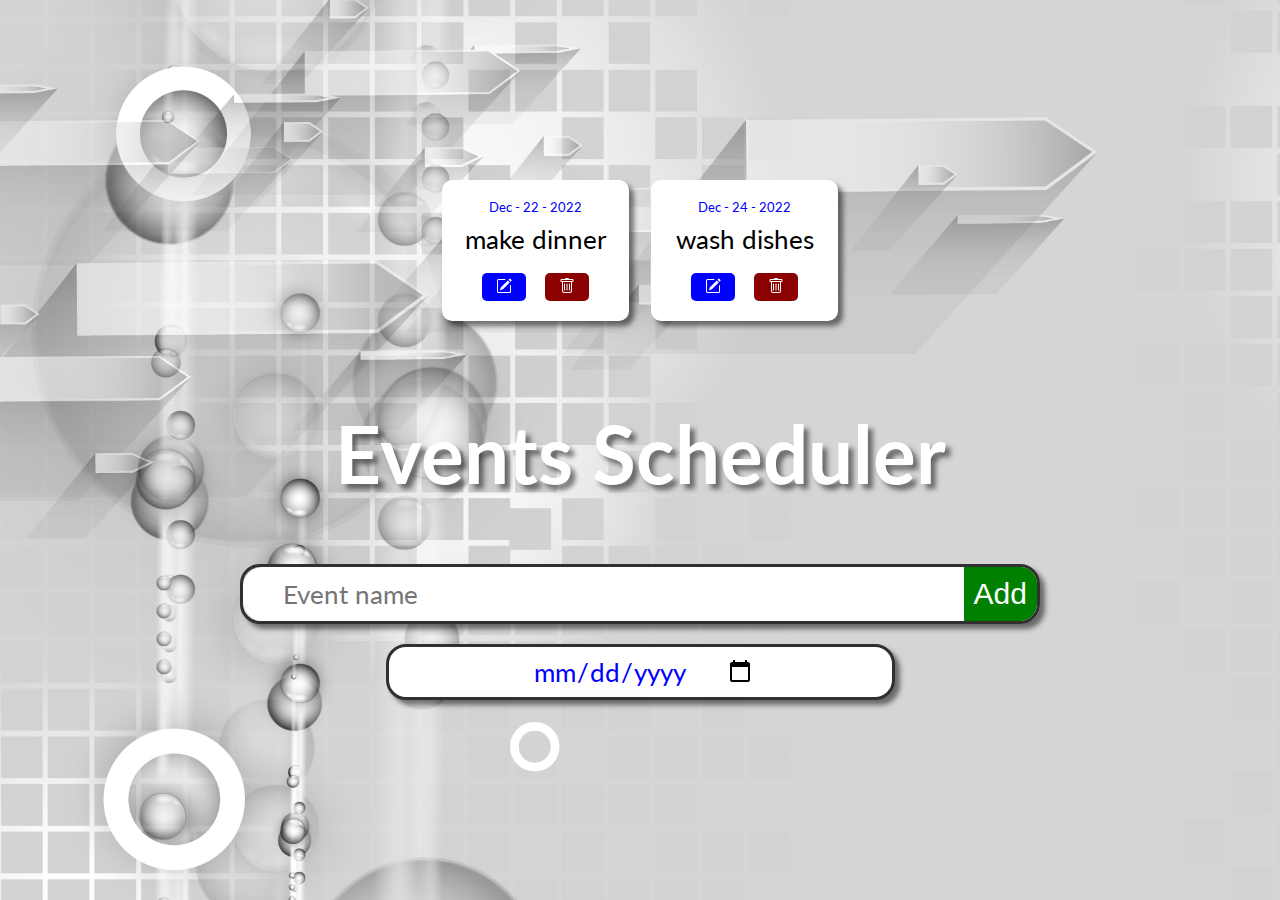
<file: index.html>
<!DOCTYPE html>
<html>
  <head>
    <title>Events Scheduler</title>
    <meta charset="UTF-8">
    <meta content="width=device-width, initial-scale=1" name="viewport" />
    <link rel="preconnect" href="https://fonts.googleapis.com">
    <link rel="preconnect" href="https://fonts.gstatic.com" crossorigin>
    <link href="https://fonts.googleapis.com/css2?family=Lato:wght@900&display=swap" rel="stylesheet">
    <link rel="stylesheet" href="styles/general.css">
    <link rel="stylesheet" href="styles/heading.css">
    <link rel="stylesheet" href="styles/grid.css">
  </head>

  <body>
    
    <div class="banner">
      
      <div class="js-todo-list todo-grid">
       <!-- box goes in here-->
      </div>
      <div class="heading">
        <h1>Events Scheduler</h1>
      </div>
      <div class="todo-input-grid">
      

        <div class="input-row">
          <div class="search-bar-container">
            <input  placeholder="Event name" class="js-name-input name-input search-bar"  type="text">
            <button class="add-todo-button js-add-todo-button">Add</button>
          </div>
        </div>
        <div class="input-row">
          <input type="date" class="js-due-date-input due-date-input">
        </div>
       
        
      </div>
  
    </div>

    


    <script src="scripts/events-scheduler.js"></script>
  </body>
</html>
</file>
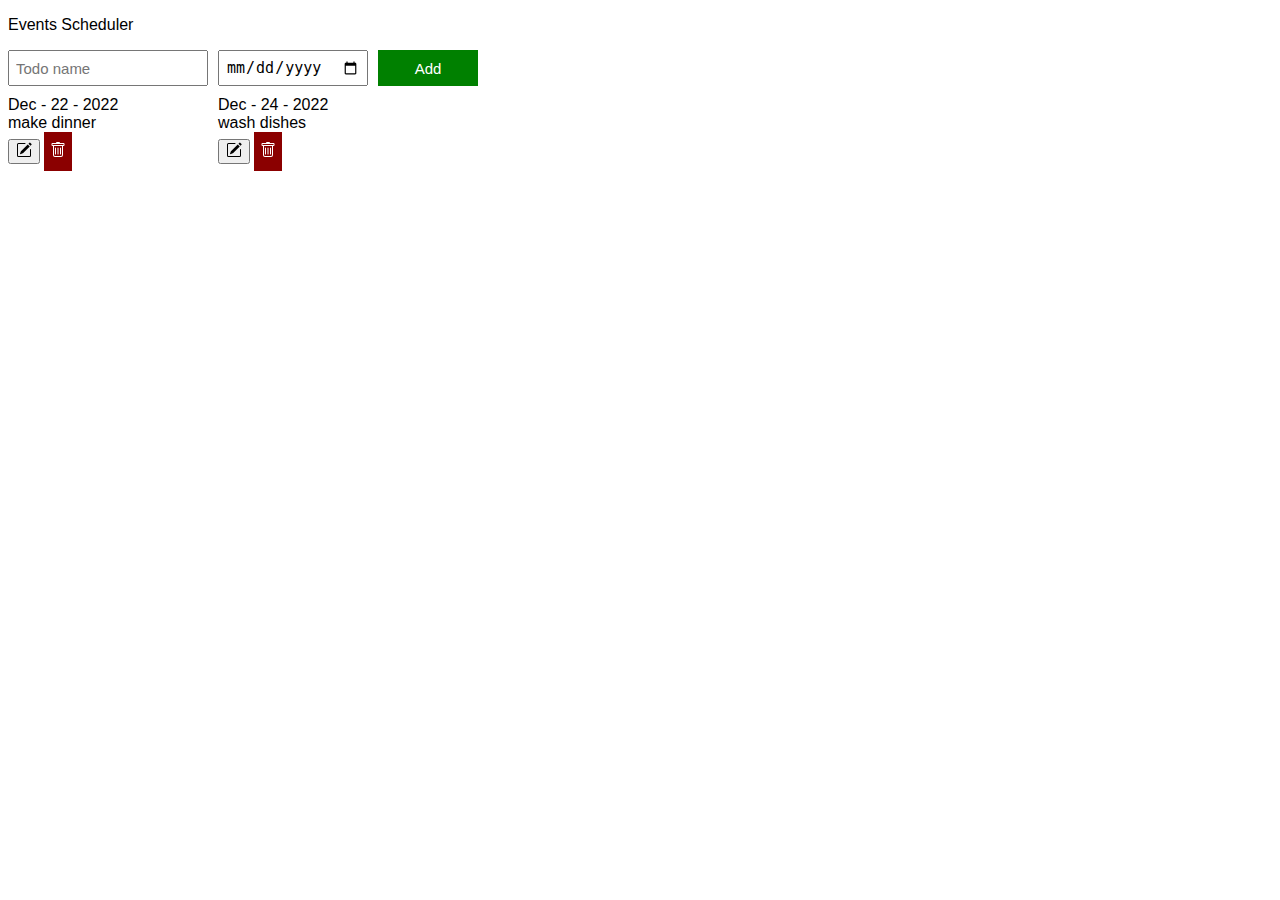
<file: events-scheduler.html>
<!DOCTYPE html>
<html>
  <head>
    <title>Events Scheduler</title>
    <link rel="stylesheet" href="styles/events-scheduler.css">
  </head>

  <body>
    <p>Events Scheduler</p>

    <div class="todo-input-grid">
      <input placeholder="Todo name" class="js-name-input name-input">
      <input type="date" class="js-due-date-input due-date-input">
      <button class="add-todo-button js-add-todo-button">Add</button>
    </div>

    <div class="js-todo-list todo-grid">text</div>


    <script src="scripts/events-scheduler.js"></script>
  </body>
</html>
</file>
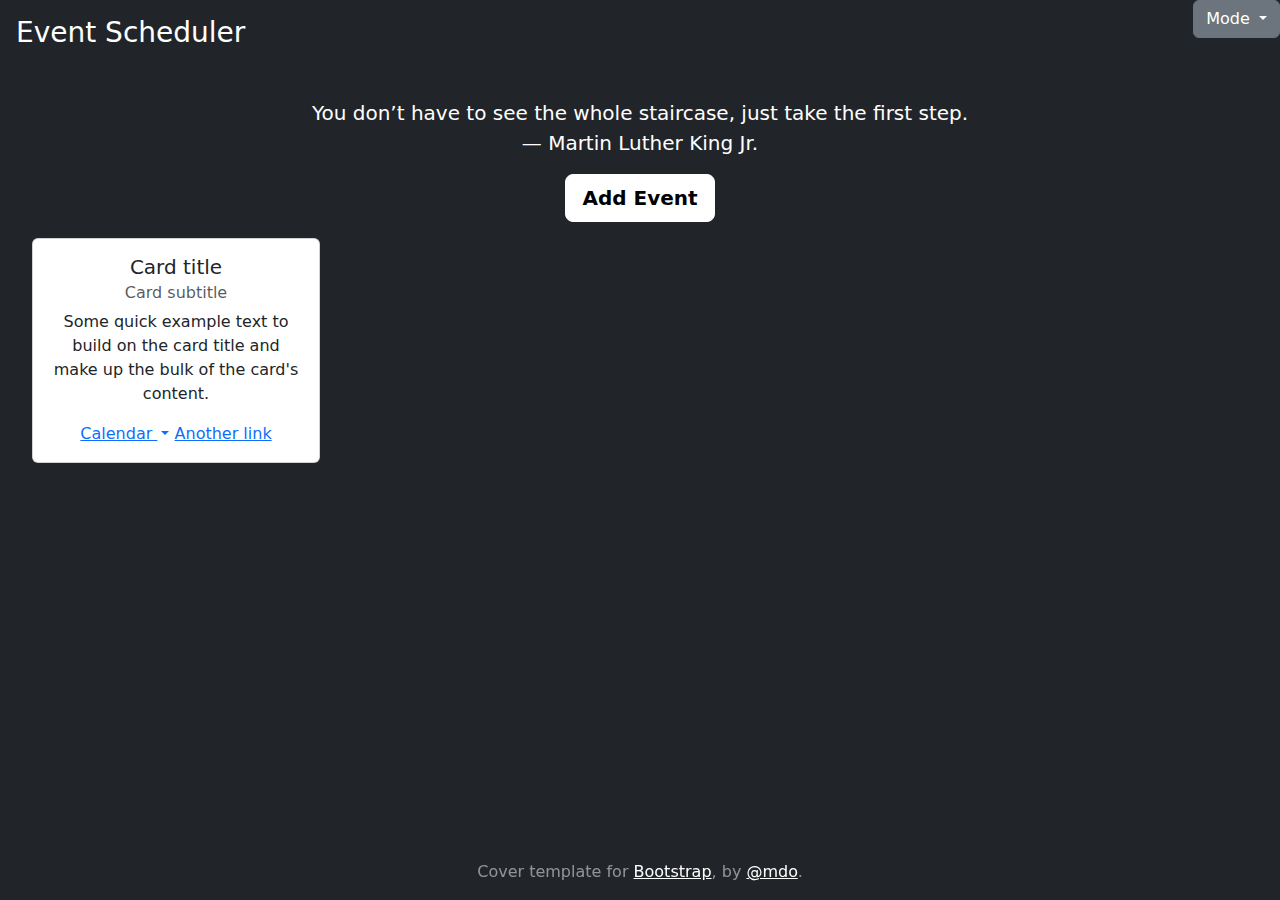
<file: index2.html>
<!DOCTYPE html>
<html lang="en">
<head>
    <meta charset="UTF-8">
    <meta name="viewport" content="width=device-width, initial-scale=1.0">
    <link rel="stylesheet" href="https://cdn.jsdelivr.net/npm/bootstrap@5.3.5/dist/css/bootstrap.min.css">
    <link rel="stylesheet" href="./styles/general2.css">
    
    <title>Event Sched 2</title>
</head>

    <body class="d-flex h-100 text-center text-bg-dark darkmode">
        <svg xmlns="http://www.w3.org/2000/svg" class="d-none">
      <symbol id="check2" viewBox="0 0 16 16">
        <path d="M13.854 3.646a.5.5 0 0 1 0 .708l-7 7a.5.5 0 0 1-.708 0l-3.5-3.5a.5.5 0 1 1 .708-.708L6.5 10.293l6.646-6.647a.5.5 0 0 1 .708 0z"></path>
      </symbol>
      <symbol id="circle-half" viewBox="0 0 16 16">
        <path d="M8 15A7 7 0 1 0 8 1v14zm0 1A8 8 0 1 1 8 0a8 8 0 0 1 0 16z"></path>
      </symbol>
      <symbol id="moon-stars-fill" viewBox="0 0 16 16">
        <path d="M6 .278a.768.768 0 0 1 .08.858 7.208 7.208 0 0 0-.878 3.46c0 4.021 3.278 7.277 7.318 7.277.527 0 1.04-.055 1.533-.16a.787.787 0 0 1 .81.316.733.733 0 0 1-.031.893A8.349 8.349 0 0 1 8.344 16C3.734 16 0 12.286 0 7.71 0 4.266 2.114 1.312 5.124.06A.752.752 0 0 1 6 .278z"></path>
        <path d="M10.794 3.148a.217.217 0 0 1 .412 0l.387 1.162c.173.518.579.924 1.097 1.097l1.162.387a.217.217 0 0 1 0 .412l-1.162.387a1.734 1.734 0 0 0-1.097 1.097l-.387 1.162a.217.217 0 0 1-.412 0l-.387-1.162A1.734 1.734 0 0 0 9.31 6.593l-1.162-.387a.217.217 0 0 1 0-.412l1.162-.387a1.734 1.734 0 0 0 1.097-1.097l.387-1.162zM13.863.099a.145.145 0 0 1 .274 0l.258.774c.115.346.386.617.732.732l.774.258a.145.145 0 0 1 0 .274l-.774.258a1.156 1.156 0 0 0-.732.732l-.258.774a.145.145 0 0 1-.274 0l-.258-.774a1.156 1.156 0 0 0-.732-.732l-.774-.258a.145.145 0 0 1 0-.274l.774-.258c.346-.115.617-.386.732-.732L13.863.1z"></path>
      </symbol>
      <symbol id="sun-fill" viewBox="0 0 16 16">
        <path d="M8 12a4 4 0 1 0 0-8 4 4 0 0 0 0 8zM8 0a.5.5 0 0 1 .5.5v2a.5.5 0 0 1-1 0v-2A.5.5 0 0 1 8 0zm0 13a.5.5 0 0 1 .5.5v2a.5.5 0 0 1-1 0v-2A.5.5 0 0 1 8 13zm8-5a.5.5 0 0 1-.5.5h-2a.5.5 0 0 1 0-1h2a.5.5 0 0 1 .5.5zM3 8a.5.5 0 0 1-.5.5h-2a.5.5 0 0 1 0-1h2A.5.5 0 0 1 3 8zm10.657-5.657a.5.5 0 0 1 0 .707l-1.414 1.415a.5.5 0 1 1-.707-.708l1.414-1.414a.5.5 0 0 1 .707 0zm-9.193 9.193a.5.5 0 0 1 0 .707L3.05 13.657a.5.5 0 0 1-.707-.707l1.414-1.414a.5.5 0 0 1 .707 0zm9.193 2.121a.5.5 0 0 1-.707 0l-1.414-1.414a.5.5 0 0 1 .707-.707l1.414 1.414a.5.5 0 0 1 0 .707zM4.464 4.465a.5.5 0 0 1-.707 0L2.343 3.05a.5.5 0 1 1 .707-.707l1.414 1.414a.5.5 0 0 1 0 .708z"></path>
      </symbol>
    </svg>
    
    
    <div class="dropdown  position-fixed bottom-10 end-0 ">
      <button class="btn btn-secondary dropdown-toggle" type="button" data-bs-toggle="dropdown" aria-expanded="false">
        Mode
      </button>
      <ul class="dropdown-menu">
        <li id="sun">
          <svg class="bi me-2 opacity-50" aria-hidden="true"><use href="#sun-fill"></use></svg> 
        </li>
        <li id="moon">
          <svg class="bi me-2 opacity-50" aria-hidden="true"><use href="#moon-stars-fill"></use></svg>
        </li>
        <li id="circle">
          <svg class="bi me-2 opacity-50" aria-hidden="true"><use href="#circle-half"></use></svg>
        </li>
      </ul>
    </div>
        
    <div class="cover-container d-flex w-100 h-100 p-3 mx-auto flex-column">
      <header class="mb-auto">
        <div>
          <h3 class="float-md-start mb-0">Event Scheduler</h3>
         
        </div>
      </header>
    
      <main class="px-3 mt-5">
  
        <p id="inspirational-quote" class="lead quote">"You don’t have to see the whole staircase, just take the first step."
          — Martin Luther King Jr.</p>
        <p class="lead">
          <a href="#" class="btn btn-lg btn-light event fw-bold border-white bg-white">Add Event</a>
        </p>

        

        

        <div class="card" style="width: 18rem;">
          <div class="card-body">
            <h5 class="card-title">Card title</h5>
            <h6 class="card-subtitle mb-2 text-body-secondary">Card subtitle</h6>
            <p class="card-text">Some quick example text to build on the card title and make up the bulk of the card's content.</p>
        
            <!-- Calendar Dropdown Link -->
            <div class="dropdown d-inline">
              <a class="card-link dropdown-toggle" href="#" role="button" data-bs-toggle="dropdown" aria-expanded="false">
                Calendar
              </a>
              <div class="dropdown-menu p-3" style="min-width: 320px;">
                <div class="calendar">
                  <div class="calendar-header d-flex justify-content-between align-items-center mb-2">
                    <button class="btn btn-sm btn-outline-primary" onclick="prevMonth()">Prev</button>
                    <span id="month-year"></span>
                    <button class="btn btn-sm btn-outline-primary" onclick="nextMonth()">Next</button>
                  </div>
                  <div class="calendar-grid" id="calendar-days" style="display: grid; grid-template-columns: repeat(7, 1fr); gap: 4px;">
                    <!-- Days populated by JavaScript -->
                  </div>
                </div>
              </div>
            </div>
        
            <!-- Second link remains -->
            <a href="#" class="card-link">Another link</a>
          </div>
        </div>
        

          
      </main>
    
      <footer class="mt-auto text-white-50 fixed-bottom">
        <p>Cover template for <a href="https://getbootstrap.com/" class="text-white">Bootstrap</a>, by <a href="https://x.com/mdo" class="text-white">@mdo</a>.</p>
      </footer>
    </div>
  
    
        
   
    <div id="quick-start-container"></div>


    <script src="https://cdn.jsdelivr.net/npm/bootstrap@5.3.5/dist/js/bootstrap.bundle.min.js" integrity="sha384-k6d4wzSIapyDyv1kpU366/PK5hCdSbCRGRCMv+eplOQJWyd1fbcAu9OCUj5zNLiq" crossorigin="anonymous"></script>

    <script src="./script2.js"></script>

</body>

</html>
</file>
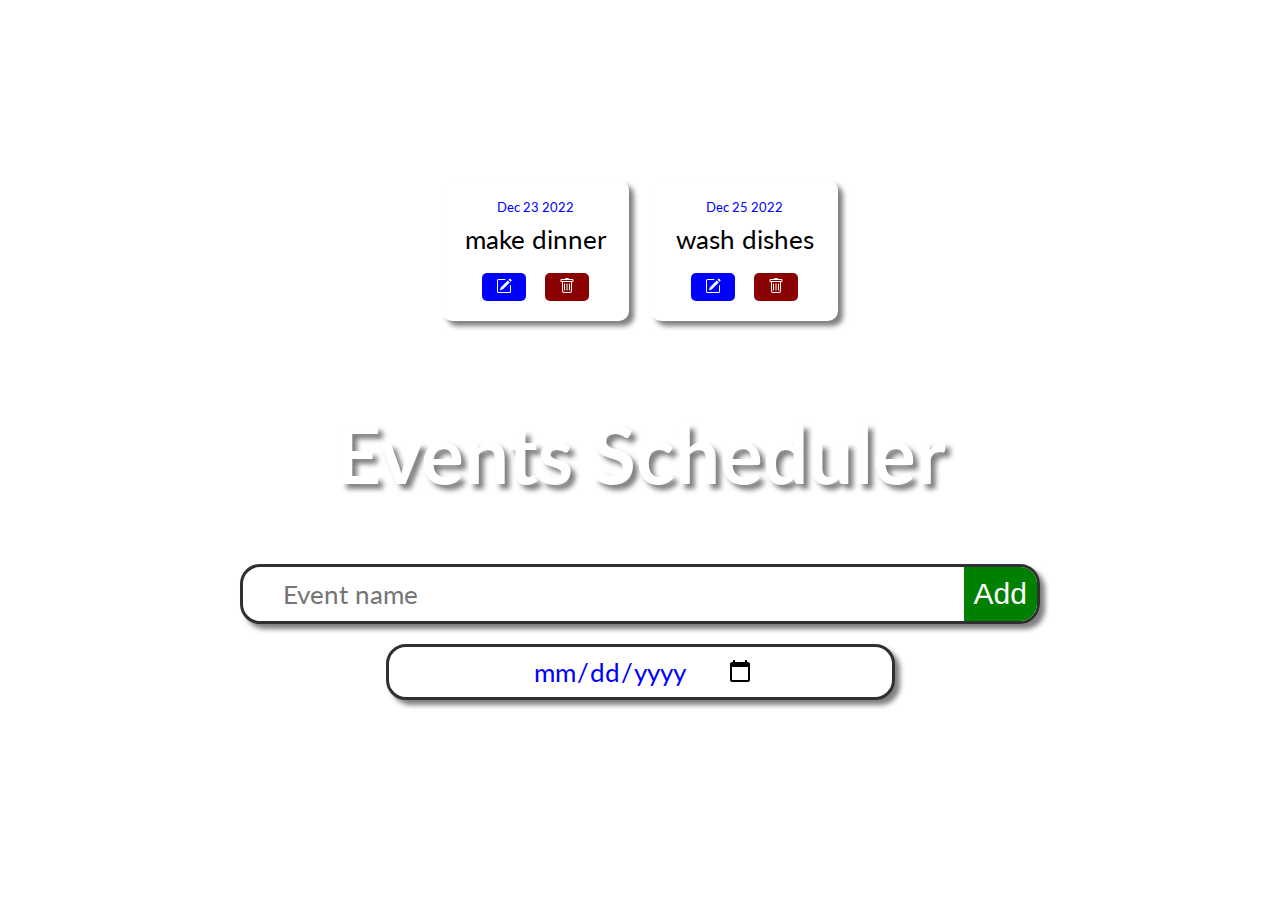
<file: index3.html>
<!DOCTYPE html>
<html>
  <head>
    <title>Events Scheduler</title>
    <meta charset="UTF-8">
    <meta content="width=device-width, initial-scale=1" name="viewport" />
    <link rel="preconnect" href="https://fonts.googleapis.com">
    <link rel="preconnect" href="https://fonts.gstatic.com" crossorigin>
    <link href="https://fonts.googleapis.com/css2?family=Lato:wght@900&display=swap" rel="stylesheet">
    <link rel="stylesheet" href="styles/general3.css">
    <link rel="stylesheet" href="styles/heading.css">
    <link rel="stylesheet" href="styles/grid.css">
  </head>

  <body>
    
    <div class="banner">
      
      <div class="js-todo-list todo-grid">
       <!-- box goes in here-->
      </div>
      <div class="heading">
        <h1>Events Scheduler</h1>
      </div>
      <div class="todo-input-grid">
      

        <div class="input-row">
          <div class="search-bar-container">
            <input  placeholder="Event name" class="js-name-input name-input search-bar"  type="text">
            <button class="add-todo-button js-add-todo-button">Add</button>
          </div>
        </div>
        <div class="input-row">
          <input type="date" class="js-due-date-input due-date-input">
        </div>
       
        
      </div>
  
    </div>

    


    <script src="script3.js"></script>
  </body>
</html>
</file>
<file: styles/general.css>
body {
  font-family: Arial;
}

:root{
  --color1: #ab2f59;
  --color2: #e5a062;
  --color3: rgb(171, 47, 89);
}

body {
  font-family: "Lato";
  margin: 0px;
  padding: 0px;
}

.banner {
  display: flex;
  flex-direction: column;
  background-image: url("../styles/images/event-scheduler.jpg");
  background-attachment: fixed;
  background-size: cover;
  justify-content: center;
  min-height: 100vh;
  min-width: 100%;
  /* z-index: 1; */
  
}

.background-pic {
  width: 100%;
  min-height: 100%;
  position: fixed;
}
</file>
<file: styles/heading.css>
:root{
  --color1: #ab2f59;
  --color2: #e5a062;
  --color3: rgb(171, 47, 89);
}


.heading {
  display: flex;
  flex-direction: column;
  align-items: center;
  height: auto;
  width: 100%;
  padding-bottom: 10px;
  padding-top: 30px;
  
  
}

h1{
  display: flex;
  flex-direction: row;
  justify-content: center;
  font-family: "Lato";
  font-size: 80px;
  color: white;
  text-shadow: 5px 5px 5px rgba(0,0,0,.5);
  z-index: 2;
}
</file>
<file: styles/grid.css>
.todo-grid {
  display: flex;
  flex-direction: row;
  flex-wrap: wrap;
  justify-content: center;
  height: auto;
  width: 90%;
  column-gap: 22px;
  row-gap: 10px;
  margin: 0 auto;
  padding-top: 0;

}

@media (max-width: 600px) {
  .todo-grid  {
    padding-top: 30px;
    padding-left: 5%;
  }
}

.todo-input-grid {
 display: flex;
 flex-direction: column;
 align-items: center;
 height: auto;
 width: 100%;
 
 
}

.name-input, 
.due-date-input {
  font-size: 30px;
  padding: 6px;
  align-items: stretch;
}

.due-date {
  font-size: 12.5px;
  text-align: center;
  padding-bottom: 10px;
}

.event-name{
  font-size: 26px; 
  font-family: lato;
  padding-bottom: 8px;
  text-align: center;
}

.add-todo-button {
  background-color: green;
  color: white;
  border: none;
  font-size: 30px;
  cursor: pointer;
  padding: 10px;
}

.delete-todo-button {
  background-color: darkred;
  color: white;
  border: none;
  font-size: 10px;
  cursor: pointer;
  padding-top: 5px;
  padding-bottom: 5px;
  border-radius: 5px;
  width: 30%;
}

.edit-todo-button {
  background-color: blue;
  color: white;
  border: none;
  font-size: 10px;
  cursor: pointer;
  padding-top: 5px;
  padding-bottom: 5px;
  border-radius: 5px;
  width: 30%;
}

.js-todo-list {
  display: flex;
  flex-direction: row;
  flex-wrap: wrap;
  align-items: center;
}

.box{
  display: flex;
  flex-direction: column;
  width: 30%;
  z-index: 30;
  padding: 30px;
}

.input-row {
  display: flex;
  flex-direction: row;
  justify-content: center;
  height: auto;
  width: 100%;
  max-width: 800px;
  padding-bottom: 20px;
  
}

.search-bar-container {
  display: flex;
  flex-direction: row;
  flex-wrap: wrap;
  justify-content: center;
  align-self: center;
  border: solid rgb(49, 47, 47);
  border-radius: 20px;
  border-width: 3px;
  padding-top: 0;
  height: auto;
  width: 100%;
  column-gap: 0;
  overflow: hidden;
  box-shadow: 5px 5px 5px rgba(0,0,0,.5);
  
  
}

@media (max-width: 600px) {
  .search-bar-container {
    height: auto;
    width: 99%;
    overflow: hidden;
  }
}

.search-bar {
  flex: 1;
  height: auto;
  padding-left: 5%;
  font-size: 26px;
  font-family: lato;
  border-radius: 20px 0 0 20px;
  border: none;
  width: 0;
  
}

.search-bar::placeholder {
  font-family: Lato;
  font-size: 26px;
}

.search-button {
  height: auto;
  width: 10%;
  font-family: lato;
  border: none;
  border-radius: 0 20px 20px 0;
  border: none;
  padding: 8%;
}

.search-icon {
  height: auto;
  width: 100%;
}

.date,
.js-due-date-input, 
.due-date-input {
    display: flex;
    flex-direction: row;
    flex-wrap: wrap;
    justify-content: center;
    align-self: center;
    border: solid rgb(49, 47, 47);
    border-radius: 20px;
    border-width: 3px;
    padding-top: 0;
    align-items: center;
    height: auto;
    width: 60%;
    column-gap: 0;
    padding: 8px;
    box-shadow: 5px 5px 5px rgba(0,0,0,.5);
    
}









input[type="date"] { 
  padding-left: 15px;
  color: blue;
  font-size:  26px;
  font-family: lato;
}

.box{
  display: flex;
  align-items: center;
  gap: 10px;
  background-color: white;
  padding: 20px;
  border-radius: 10px;
  box-shadow: 5px 5px 5px rgba(0,0,0,.5);
  max-width: 147px;
}

.due-date {
  color: blue;
  padding-bottom: 8px;
  font-family: lato;
  
}

.btn-row {
  display: flex;
  flex-direction: row;
  justify-content: space-evenly;
  flex-wrap: wrap;
  width: 100%;
}


@media (max-width: 600px) {
  .box {
    height: auto;
    width: 100%;
    margin-top: 5px;
    margin-bottom: 5px; 
  }
}
</file>
<file: styles/events-scheduler.css>
body {
  font-family: Arial;
}

.todo-grid, 
.todo-input-grid {
  display: grid;
  grid-template-columns: 200px 150px 100px;
  column-gap: 10px;
  row-gap: 10px;
  
}

.todo-input-grid {
  margin-bottom: 10px;
  align-items: strech;
}

.name-input, 
.due-date-input {
  font-size: 15px;
  padding: 6px;
  align-items: center;
}



.add-todo-button {
  background-color: green;
  color: white;
  border: none;
  font-size: 15px;
  cursor: pointer;
}

.delete-todo-button {
  background-color: darkred;
  color: white;
  border: none;
  font-size: 15px;
  cursor: pointer;
  padding-top: 10px;
  padding-bottom: 10px;
}
</file>
<file: styles/general2.css>
body {
    background-image: url('https://th.bing.com/th/id/R.4215c5fc6abbfe6231141eb6a66952f7?rik=JB1IKr2l9IL8Sg&riu=http%3a%2f%2fwallpapercave.com%2fwp%2fKBk1YBX.jpg&ehk=ugeBF2VGQJDZ%2f5S6vxl0iMWMSgOLVzyX8cX6Ayl1gO8%3d&risl=&pid=ImgRaw&r=0');
    background-size: cover;
    background-position: center;
    background-repeat: no-repeat;
    background-attachment: fixed; /* Optional: Keeps image fixed during scroll */
    min-height: 100vh; /* Ensures body covers full viewport height */
    margin: 0; /* Removes default margin */
}
</file>
<file: styles/general3.css>
body {
  font-family: Arial;
}

:root{
  --color1: #ab2f59;
  --color2: #e5a062;
  --color3: rgb(171, 47, 89);
}

body {
  font-family: "Lato";
  margin: 0px;
  padding: 0px;
}

.banner {
  display: flex;
  flex-direction: column;
  background-image: url('https://th.bing.com/th/id/R.4215c5fc6abbfe6231141eb6a66952f7?rik=JB1IKr2l9IL8Sg&riu=http%3a%2f%2fwallpapercave.com%2fwp%2fKBk1YBX.jpg&ehk=ugeBF2VGQJDZ%2f5S6vxl0iMWMSgOLVzyX8cX6Ayl1gO8%3d&risl=&pid=ImgRaw&r=0');

  background-attachment: fixed;
  background-size: cover;
  justify-content: center;
  min-height: 100vh;
  min-width: 100%;
  /* z-index: 1; */
  
}

.background-pic {
  width: 100%;
  min-height: 100%;
  position: fixed;
}

https://th.bing.com/th/id/R.4215c5fc6abbfe6231141eb6a66952f7?rik=JB1IKr2l9IL8Sg&riu=http%3a%2f%2fwallpapercave.com%2fwp%2fKBk1YBX.jpg&ehk=ugeBF2VGQJDZ%2f5S6vxl0iMWMSgOLVzyX8cX6Ayl1gO8%3d&risl=&pid=ImgRaw&r=0'
</file>
